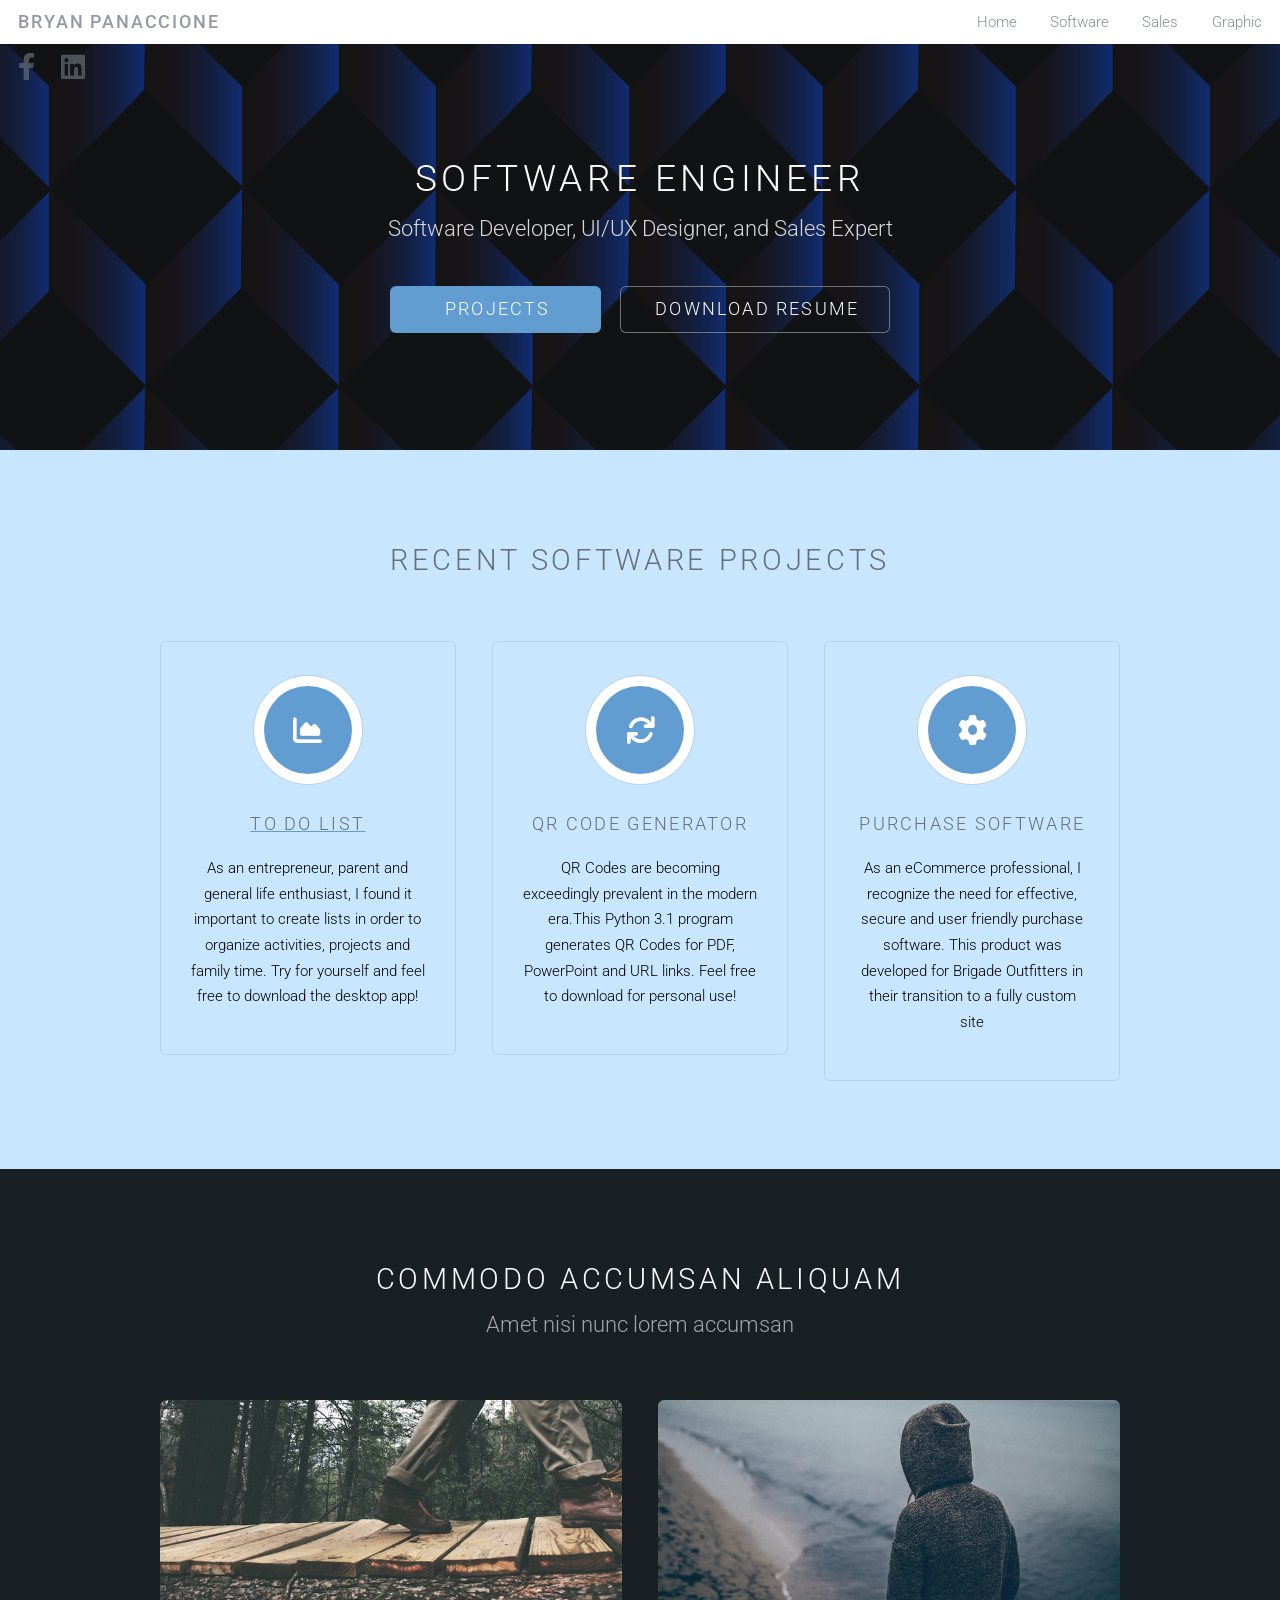
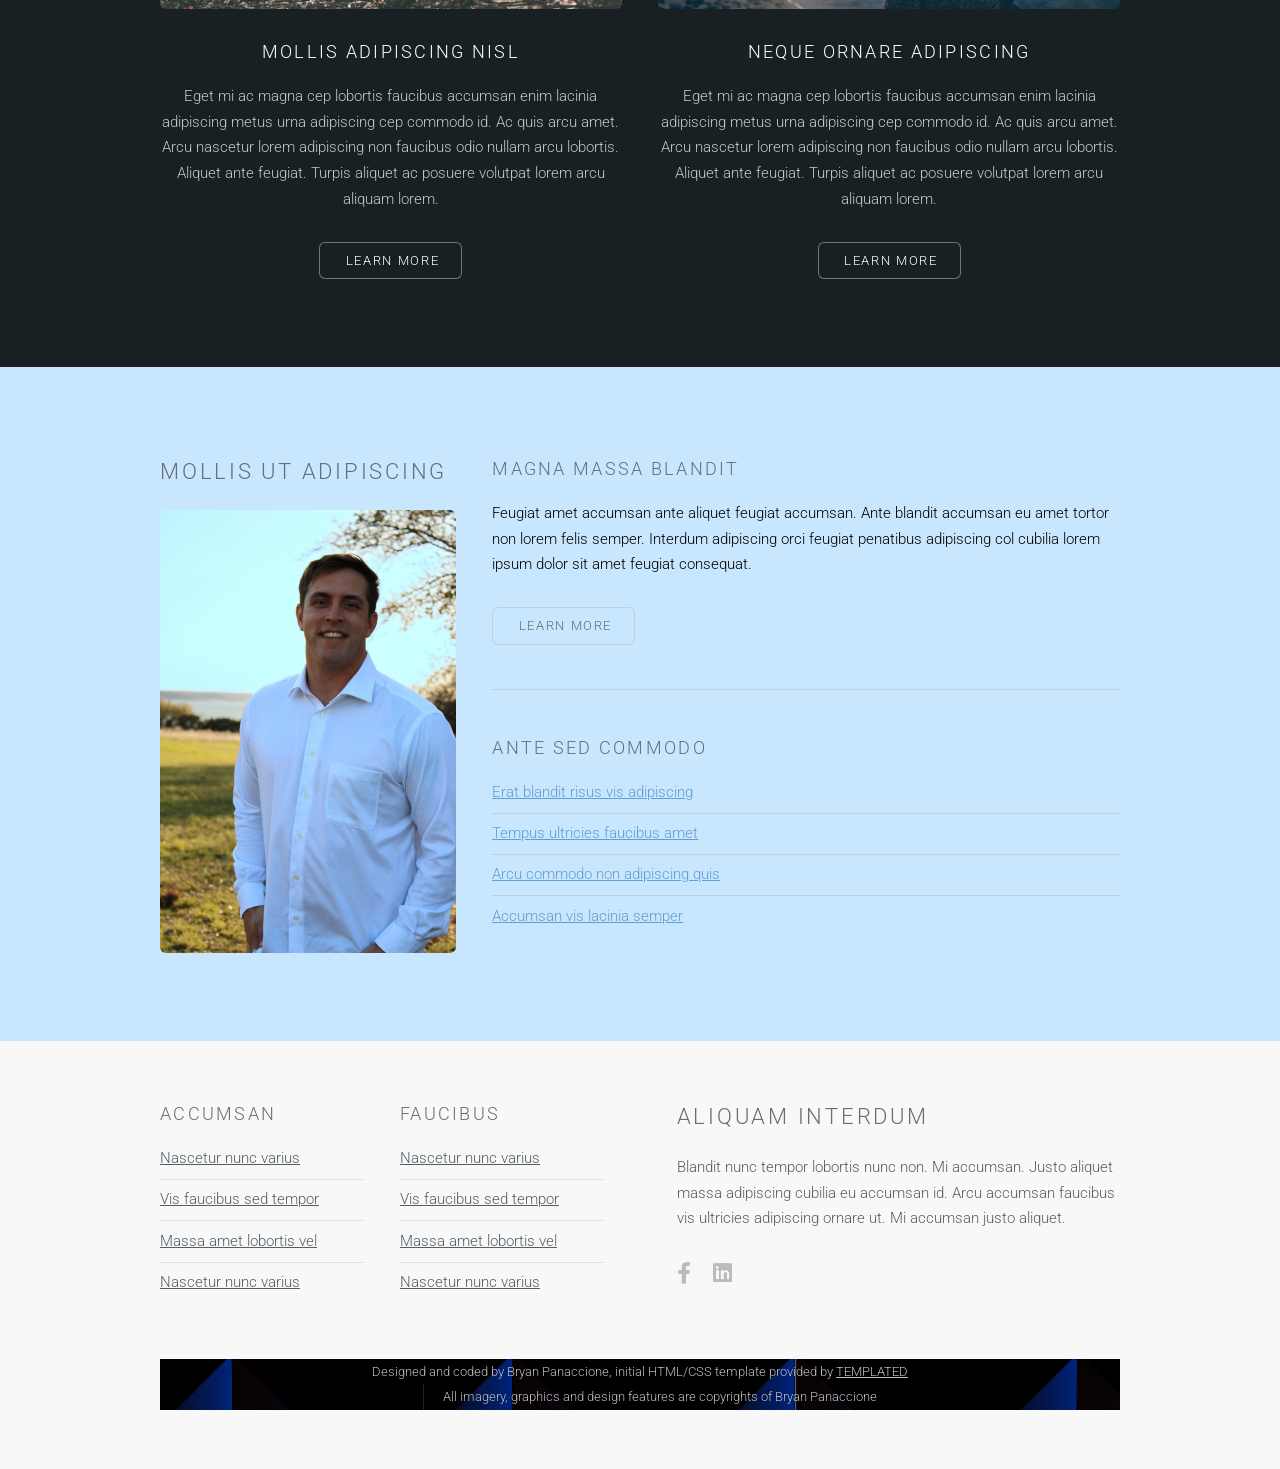
<file: ION_SDE/index.html>
<!DOCTYPE HTML>

<html>
<head>
<title> Bryan Panaccione</title>
<link href="favicon.ico" rel="icon" type="image/x-icon" />
<meta http-equiv="content-type" content="text/html; charset=utf-8" />
<meta name="description" content="" />
<meta name="keywords" content="" />
<!--[if lte IE 8]><script src="js/html5shiv.js"></script><![endif]--> 
<script src="js/jquery.min.js"></script> 
<script src="js/skel.min.js"></script> 
<script src="js/skel-layers.min.js"></script> 
<script src="js/init.js"></script>
	<link rel="stylesheet" href="https://cdnjs.cloudflare.com/ajax/libs/font-awesome/6.0.0-beta2/css/all.min.css" integrity="sha512-YWzhKL2whUzgiheMoBFwW8CKV4qpHQAEuvilg9FAn5VJUDwKZZxkJNuGM4XkWuk94WCrrwslk8yWNGmY1EduTA==" crossorigin="anonymous" referrerpolicy="no-referrer" />
<noscript>
<link rel="stylesheet" href="css/skel.css" />
<link rel="stylesheet" href="css/style.css" />
<link rel="stylesheet" href="css/style-xlarge.css" />
</noscript>
</head>
<body id="top">

<!-- Header -->
<header id="header" class="skel-layers-fixed">
  <h1><a href="index.html">Bryan Panaccione</a>
    <ul class="icons">
      <li><a href="#" class="icon fa-facebook"><span class="label">Facebook</span></a></li>
      <li><a href="#" class="icon fa-linkedin"><span class="label">LinkedIn</span></a></li>
    </ul>
  </h1>
  <nav id="nav">
    <ul>
      <li><a href="index.html" class = "button_alt">Home</a></li>
      <li><a href="left-sidebar.html" class = "button_alt">Software</a></li>
      <li><a href="right-sidebar.html" class = "button_alt">Sales</a></li>
      <li><a href="no-sidebar.html" class = "button_alt">Graphic</a></li>
      <!-- <li><a href="#" class="button special">Resume</a></li> -->
    </ul>
  </nav>
</header>

<!-- Banner -->
<section id="banner">
  <div class="inner">
    <h2>Software Engineer</h2>
    <p>Software Developer, UI/UX Designer, and Sales Expert</p>
    <ul class="actions">
      <li><a href="#content" class="button big special">Projects</a></li>
      <li><a href="right-sidebar.html" class="button big alt">Download Resume</a></li>
    </ul>
  </div>
</section>

<!-- One -->
<section id="one" class="wrapper style1">
  <header class="major">
    <h2>Recent Software Projects</h2>
  </header>
  <div class="container">
    <div class="row">
      <div class="4u">
        <section class="special box"> <i class="icon fa-area-chart major"></i> <a href="left-sidebar.html">
          <h3>To Do List</h3>
          </a>
          <p>As an entrepreneur, parent and general life enthusiast, I found it important  to create lists in order to organize activities, projects and family time. Try for yourself and feel free to download the desktop app!</p>
        </section>
      </div>
      <div class="4u">
        <section class="special box"> <i class="icon fa-refresh major"></i>
          <h3>QR Code Generator</h3>
          <p>QR Codes are becoming exceedingly prevalent in the modern era.This Python 3.1 program generates QR Codes for PDF, PowerPoint and URL links. Feel free to download for personal use!</p>
        </section>
      </div>
      <div class="4u">
        <section class="special box"> <i class="icon fa-cog major"></i>
          <h3>Purchase Software</h3>
          <p>As an eCommerce professional, I recognize the need for effective, secure and user friendly purchase software. This product was developed for Brigade Outfitters in their transition to a fully custom site</p>
        </section>
      </div>
    </div>
  </div>
</section>

<!-- Two -->
<section id="two" class="wrapper style2">
  <header class="major">
    <h2>Commodo accumsan aliquam</h2>
    <p>Amet nisi nunc lorem accumsan</p>
  </header>
  <div class="container">
    <div class="row">
      <div class="6u">
        <section class="special"> <a href="#" class="image fit"><img src="images/pic01.jpg" alt="" /></a>
          <h3>Mollis adipiscing nisl</h3>
          <p>Eget mi ac magna cep lobortis faucibus accumsan enim lacinia adipiscing metus urna adipiscing cep commodo id. Ac quis arcu amet. Arcu nascetur lorem adipiscing non faucibus odio nullam arcu lobortis. Aliquet ante feugiat. Turpis aliquet ac posuere volutpat lorem arcu aliquam lorem.</p>
          <ul class="actions">
            <li><a href="#" class="button alt">Learn More</a></li>
          </ul>
        </section>
      </div>
      <div class="6u">
        <section class="special"> <a href="#" class="image fit"><img src="images/pic02.jpg" alt="" /></a>
          <h3>Neque ornare adipiscing</h3>
          <p>Eget mi ac magna cep lobortis faucibus accumsan enim lacinia adipiscing metus urna adipiscing cep commodo id. Ac quis arcu amet. Arcu nascetur lorem adipiscing non faucibus odio nullam arcu lobortis. Aliquet ante feugiat. Turpis aliquet ac posuere volutpat lorem arcu aliquam lorem.</p>
          <ul class="actions">
            <li><a href="#" class="button alt">Learn More</a></li>
          </ul>
        </section>
      </div>
    </div>
  </div>
</section>

<!-- Three -->
<section id="three" class="wrapper style1">
  <div class="container">
    <div class="row">
      <div class="4u">
        <section>
          <h2>Mollis ut adipiscing</h2>
          <a href="#" class="image fit"><img src="images/LinkedIn_Bryan.jpg" alt="" /></a> </section>
      </div>
      <div class="8u">
        <section>
          <h3>Magna massa blandit</h3>
          <p>Feugiat amet accumsan ante aliquet feugiat accumsan. Ante blandit accumsan eu amet tortor non lorem felis semper. Interdum adipiscing orci feugiat penatibus adipiscing col cubilia lorem ipsum dolor sit amet feugiat consequat.</p>
          <ul class="actions">
            <li><a href="#" class="button alt">Learn More</a></li>
          </ul>
        </section>
        <hr />
        <section>
          <h3>Ante sed commodo</h3>
          <ul class="alt">
            <li><a href="#">Erat blandit risus vis adipiscing</a></li>
            <li><a href="#">Tempus ultricies faucibus amet</a></li>
            <li><a href="#">Arcu commodo non adipiscing quis</a></li>
            <li><a href="#">Accumsan vis lacinia semper</a></li>
          </ul>
        </section>
      </div>
    </div>
  </div>
</section>

<!-- Section 4 -->
<section>
  <div class="container"> </div>
</section>

<!-- Footer -->
<footer id="footer">
  <div class="container">
    <div class="row double">
      <div class="6u">
        <div class="row collapse-at-2">
          <div class="6u">
            <h3>Accumsan</h3>
            <ul class="alt">
              <li><a href="#">Nascetur nunc varius</a></li>
              <li><a href="#">Vis faucibus sed tempor</a></li>
              <li><a href="#">Massa amet lobortis vel</a></li>
              <li><a href="#">Nascetur nunc varius</a></li>
            </ul>
          </div>
          <div class="6u">
            <h3>Faucibus</h3>
            <ul class="alt">
              <li><a href="#">Nascetur nunc varius</a></li>
              <li><a href="#">Vis faucibus sed tempor</a></li>
              <li><a href="#">Massa amet lobortis vel</a></li>
              <li><a href="#">Nascetur nunc varius</a></li>
            </ul>
          </div>
        </div>
      </div>
      <div class="6u">
        <h2>Aliquam Interdum</h2>
        <p>Blandit nunc tempor lobortis nunc non. Mi accumsan. Justo aliquet massa adipiscing cubilia eu accumsan id. Arcu accumsan faucibus vis ultricies adipiscing ornare ut. Mi accumsan justo aliquet.</p>
        <ul class="icons">
          <li><a href="#" class="icon fa-facebook"><span class="label">Facebook</span></a></li>
          <li><a href="#" class="icon fa-linkedin"><span class="label">LinkedIn</span></a></li>
        </ul>
      </div>
    </div>
    <div class="bottomBlockAll">
      <ul class="copyright">
        <li>Designed and coded by Bryan Panaccione, initial HTML/CSS template provided by <a href="http://templated.co">TEMPLATED</a></li>
        <li>All imagery, graphics and design features are copyrights of Bryan Panaccione</li>
      </ul>
    </div>
  </div>
</footer>
</body>
</html>
</file>
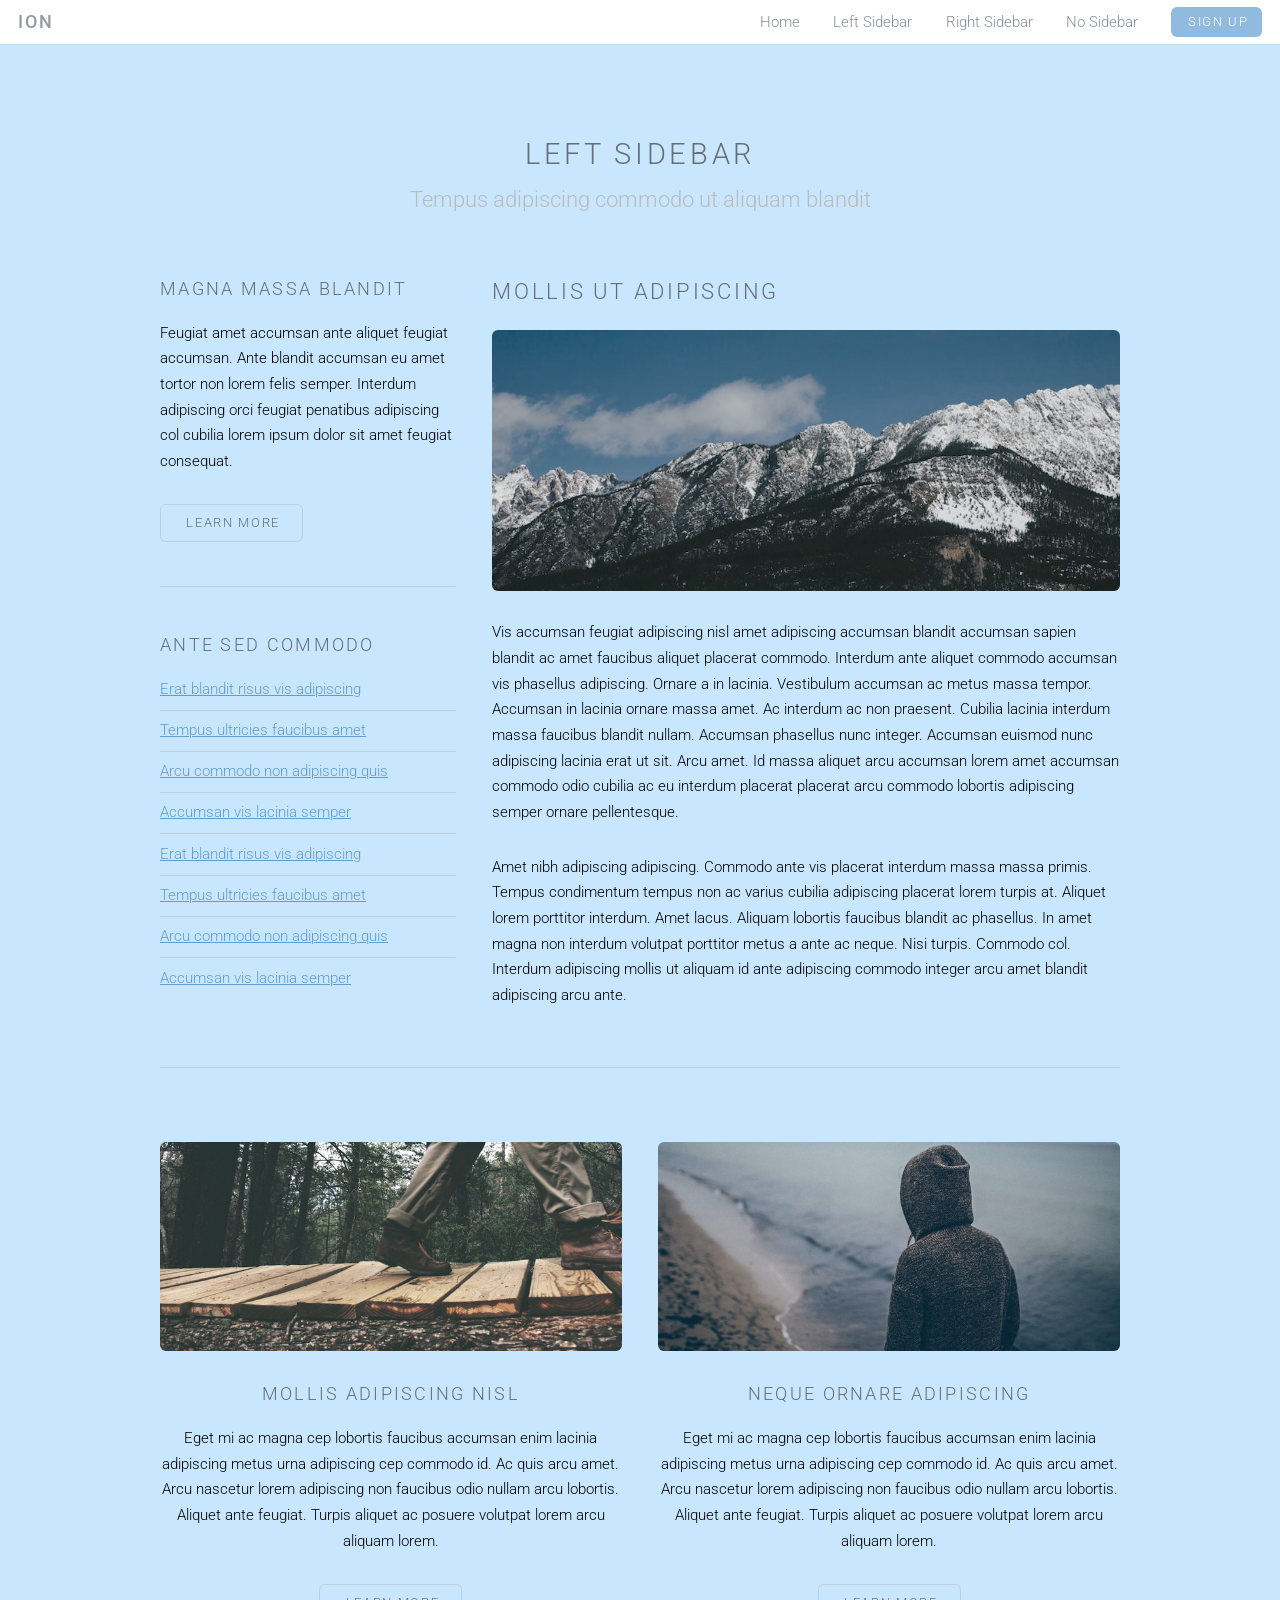
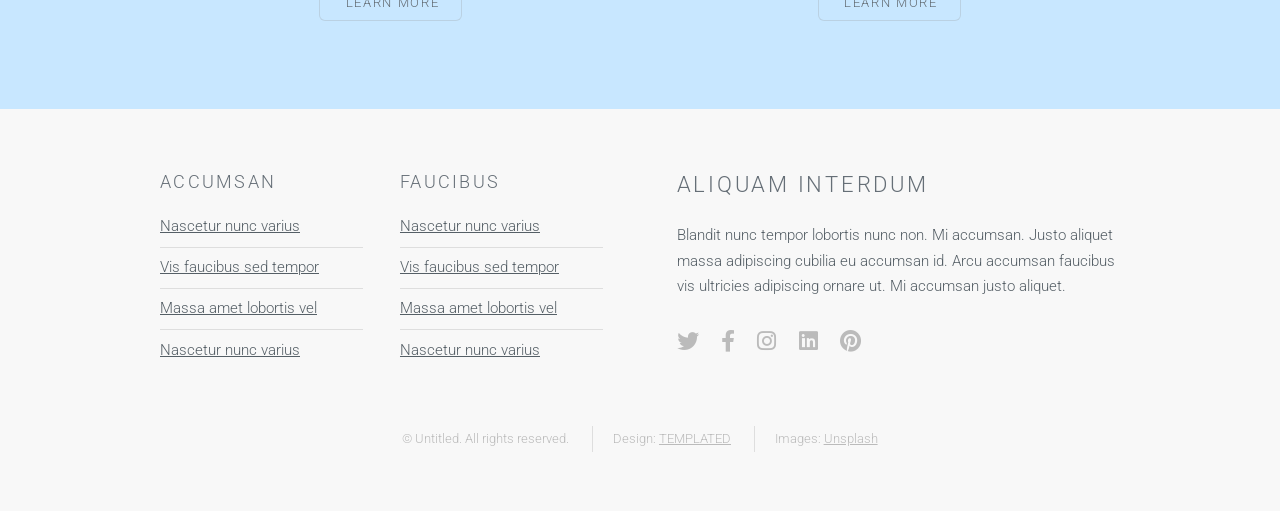
<file: ION_SDE/left-sidebar.html>
<!DOCTYPE HTML>
<!--
	Ion by TEMPLATED
	templated.co @templatedco
	Released for free under the Creative Commons Attribution 3.0 license (templated.co/license)
-->
<html>
<head>
<title>Left Sidebar - Ion by TEMPLATED</title>
<meta http-equiv="content-type" content="text/html; charset=utf-8" />
<meta name="description" content="" />
<meta name="keywords" content="" />
<!--[if lte IE 8]><script src="js/html5shiv.js"></script><![endif]--> 
<script src="js/jquery.min.js"></script> 
<script src="js/skel.min.js"></script> 
<script src="js/skel-layers.min.js"></script> 
<script src="js/init.js"></script>
<link rel="stylesheet" href="https://cdnjs.cloudflare.com/ajax/libs/font-awesome/6.0.0-beta2/css/all.min.css" integrity="sha512-YWzhKL2whUzgiheMoBFwW8CKV4qpHQAEuvilg9FAn5VJUDwKZZxkJNuGM4XkWuk94WCrrwslk8yWNGmY1EduTA==" crossorigin="anonymous" referrerpolicy="no-referrer" />
<noscript>
<link rel="stylesheet" href="css/skel.css" />
<link rel="stylesheet" href="css/style.css" />
<link rel="stylesheet" href="css/style-xlarge.css" />
</noscript>
</head>
<body id="top">

<!-- Header -->
<header id="header" class="skel-layers-fixed">
  <h1><a href="#">Ion</a></h1>
  <nav id="nav">
    <ul>
      <li><a href="index.html">Home</a></li>
      <li><a href="left-sidebar.html">Left Sidebar</a></li>
      <li><a href="right-sidebar.html">Right Sidebar</a></li>
      <li><a href="no-sidebar.html">No Sidebar</a></li>
      <li><a href="#" class="button special">Sign Up</a></li>
    </ul>
  </nav>
</header>

<!-- Main -->
<section id="main" class="wrapper style1">
  <header class="major">
    <h2>Left Sidebar</h2>
    <p>Tempus adipiscing commodo ut aliquam blandit</p>
  </header>
  <div class="container">
    <div class="row">
      <div class="4u">
        <section>
          <h3>Magna massa blandit</h3>
          <p>Feugiat amet accumsan ante aliquet feugiat accumsan. Ante blandit accumsan eu amet tortor non lorem felis semper. Interdum adipiscing orci feugiat penatibus adipiscing col cubilia lorem ipsum dolor sit amet feugiat consequat.</p>
          <ul class="actions">
            <li><a href="#" class="button alt">Learn More</a></li>
          </ul>
        </section>
        <hr />
        <section>
          <h3>Ante sed commodo</h3>
          <ul class="alt">
            <li><a href="#">Erat blandit risus vis adipiscing</a></li>
            <li><a href="#">Tempus ultricies faucibus amet</a></li>
            <li><a href="#">Arcu commodo non adipiscing quis</a></li>
            <li><a href="#">Accumsan vis lacinia semper</a></li>
            <li><a href="#">Erat blandit risus vis adipiscing</a></li>
            <li><a href="#">Tempus ultricies faucibus amet</a></li>
            <li><a href="#">Arcu commodo non adipiscing quis</a></li>
            <li><a href="#">Accumsan vis lacinia semper</a></li>
          </ul>
        </section>
      </div>
      <div class="8u skel-cell-important">
        <section>
          <h2>Mollis ut adipiscing</h2>
          <a href="#" class="image fit"><img src="images/pic03.jpg" alt="" /></a>
          <p>Vis accumsan feugiat adipiscing nisl amet adipiscing accumsan blandit accumsan sapien blandit ac amet faucibus aliquet placerat commodo. Interdum ante aliquet commodo accumsan vis phasellus adipiscing. Ornare a in lacinia. Vestibulum accumsan ac metus massa tempor. Accumsan in lacinia ornare massa amet. Ac interdum ac non praesent. Cubilia lacinia interdum massa faucibus blandit nullam. Accumsan phasellus nunc integer. Accumsan euismod nunc adipiscing lacinia erat ut sit. Arcu amet. Id massa aliquet arcu accumsan lorem amet accumsan commodo odio cubilia ac eu interdum placerat placerat arcu commodo lobortis adipiscing semper ornare pellentesque.</p>
          <p>Amet nibh adipiscing adipiscing. Commodo ante vis placerat interdum massa massa primis. Tempus condimentum tempus non ac varius cubilia adipiscing placerat lorem turpis at. Aliquet lorem porttitor interdum. Amet lacus. Aliquam lobortis faucibus blandit ac phasellus. In amet magna non interdum volutpat porttitor metus a ante ac neque. Nisi turpis. Commodo col. Interdum adipiscing mollis ut aliquam id ante adipiscing commodo integer arcu amet blandit adipiscing arcu ante.</p>
        </section>
      </div>
    </div>
    <hr class="major" />
    <div class="row">
      <div class="6u">
        <section class="special"> <a href="#" class="image fit"><img src="images/pic01.jpg" alt="" /></a>
          <h3>Mollis adipiscing nisl</h3>
          <p>Eget mi ac magna cep lobortis faucibus accumsan enim lacinia adipiscing metus urna adipiscing cep commodo id. Ac quis arcu amet. Arcu nascetur lorem adipiscing non faucibus odio nullam arcu lobortis. Aliquet ante feugiat. Turpis aliquet ac posuere volutpat lorem arcu aliquam lorem.</p>
          <ul class="actions">
            <li><a href="#" class="button alt">Learn More</a></li>
          </ul>
        </section>
      </div>
      <div class="6u">
        <section class="special"> <a href="#" class="image fit"><img src="images/pic02.jpg" alt="" /></a>
          <h3>Neque ornare adipiscing</h3>
          <p>Eget mi ac magna cep lobortis faucibus accumsan enim lacinia adipiscing metus urna adipiscing cep commodo id. Ac quis arcu amet. Arcu nascetur lorem adipiscing non faucibus odio nullam arcu lobortis. Aliquet ante feugiat. Turpis aliquet ac posuere volutpat lorem arcu aliquam lorem.</p>
          <ul class="actions">
            <li><a href="#" class="button alt">Learn More</a></li>
          </ul>
        </section>
      </div>
    </div>
  </div>
</section>

<!-- Footer -->
<footer id="footer">
  <div class="container">
    <div class="row double">
      <div class="6u">
        <div class="row collapse-at-2">
          <div class="6u">
            <h3>Accumsan</h3>
            <ul class="alt">
              <li><a href="#">Nascetur nunc varius</a></li>
              <li><a href="#">Vis faucibus sed tempor</a></li>
              <li><a href="#">Massa amet lobortis vel</a></li>
              <li><a href="#">Nascetur nunc varius</a></li>
            </ul>
          </div>
          <div class="6u">
            <h3>Faucibus</h3>
            <ul class="alt">
              <li><a href="#">Nascetur nunc varius</a></li>
              <li><a href="#">Vis faucibus sed tempor</a></li>
              <li><a href="#">Massa amet lobortis vel</a></li>
              <li><a href="#">Nascetur nunc varius</a></li>
            </ul>
          </div>
        </div>
      </div>
      <div class="6u">
        <h2>Aliquam Interdum</h2>
        <p>Blandit nunc tempor lobortis nunc non. Mi accumsan. Justo aliquet massa adipiscing cubilia eu accumsan id. Arcu accumsan faucibus vis ultricies adipiscing ornare ut. Mi accumsan justo aliquet.</p>
        <ul class="icons">
          <li><a href="#" class="icon fa-twitter"><span class="label">Twitter</span></a></li>
          <li><a href="#" class="icon fa-facebook"><span class="label">Facebook</span></a></li>
          <li><a href="#" class="icon fa-instagram"><span class="label">Instagram</span></a></li>
          <li><a href="#" class="icon fa-linkedin"><span class="label">LinkedIn</span></a></li>
          <li><a href="#" class="icon fa-pinterest"><span class="label">Pinterest</span></a></li>
        </ul>
      </div>
    </div>
    <ul class="copyright">
      <li>&copy; Untitled. All rights reserved.</li>
      <li>Design: <a href="http://templated.co">TEMPLATED</a></li>
      <li>Images: <a href="http://unsplash.com">Unsplash</a></li>
    </ul>
  </div>
</footer>
</body>
</html>
</file>
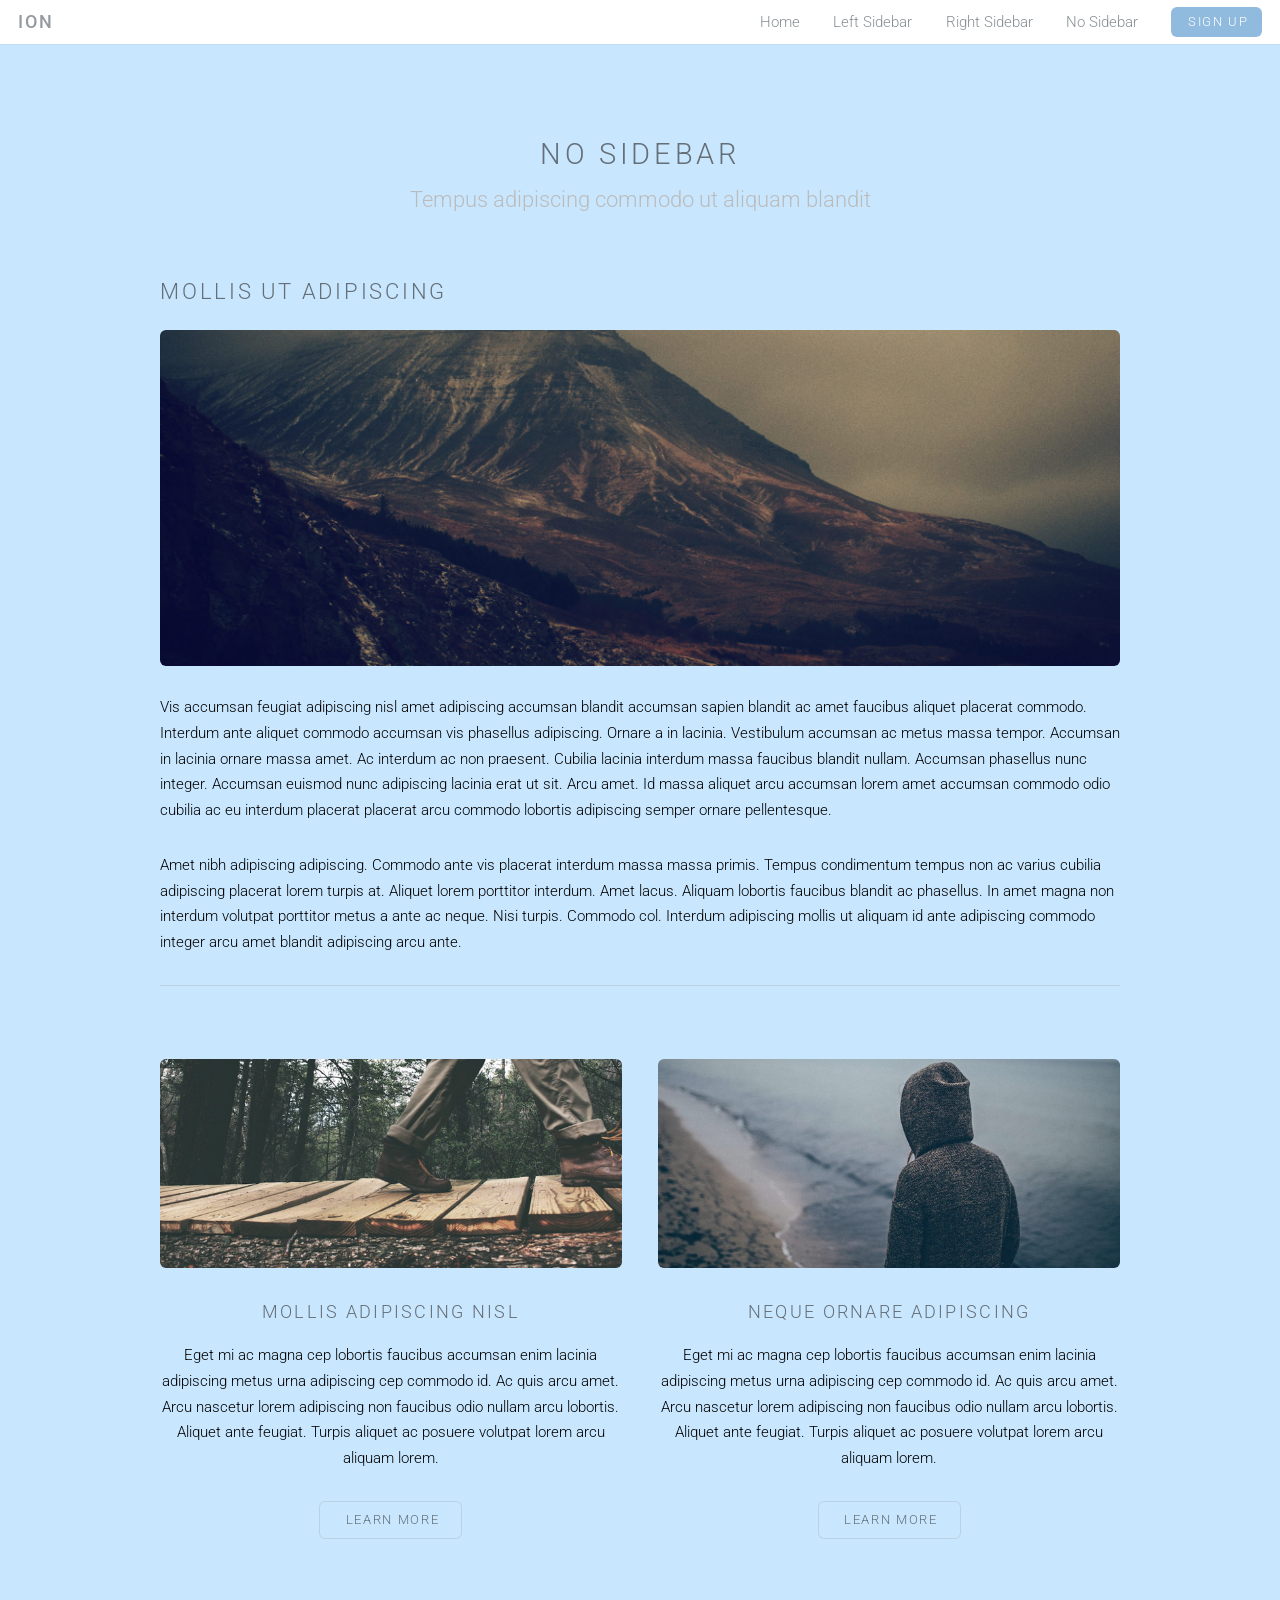
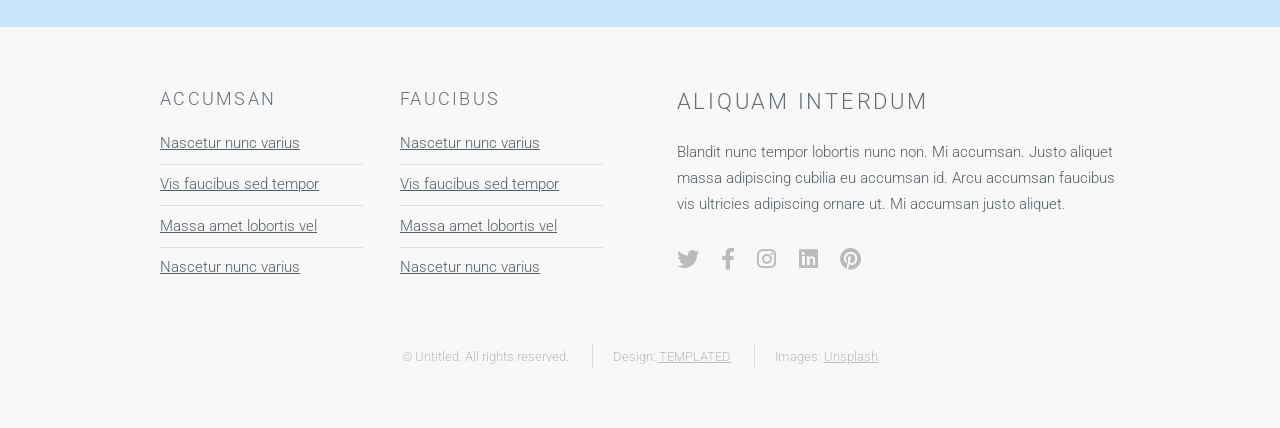
<file: ION_SDE/no-sidebar.html>
<!DOCTYPE HTML>
<!--
	Ion by TEMPLATED
	templated.co @templatedco
	Released for free under the Creative Commons Attribution 3.0 license (templated.co/license)
-->
<html>
	<head>
		<title>No Sidebar - Ion by TEMPLATED</title>
		<meta http-equiv="content-type" content="text/html; charset=utf-8" />
		<meta name="description" content="" />
		<meta name="keywords" content="" />
		<!--[if lte IE 8]><script src="js/html5shiv.js"></script><![endif]-->
		<script src="js/jquery.min.js"></script>
		<script src="js/skel.min.js"></script>
		<script src="js/skel-layers.min.js"></script>
		<script src="js/init.js"></script>
		<link rel="stylesheet" href="https://cdnjs.cloudflare.com/ajax/libs/font-awesome/6.0.0-beta2/css/all.min.css" integrity="sha512-YWzhKL2whUzgiheMoBFwW8CKV4qpHQAEuvilg9FAn5VJUDwKZZxkJNuGM4XkWuk94WCrrwslk8yWNGmY1EduTA==" crossorigin="anonymous" referrerpolicy="no-referrer" />
		<noscript>
			<link rel="stylesheet" href="css/skel.css" />
			<link rel="stylesheet" href="css/style.css" />
			<link rel="stylesheet" href="css/style-xlarge.css" />
		</noscript>
	</head>
	<body id="top">

		<!-- Header -->
			<header id="header" class="skel-layers-fixed">
				<h1><a href="#">Ion</a></h1>
				<nav id="nav">
					<ul>
						<li><a href="index.html">Home</a></li>
						<li><a href="left-sidebar.html">Left Sidebar</a></li>
						<li><a href="right-sidebar.html">Right Sidebar</a></li>
						<li><a href="no-sidebar.html">No Sidebar</a></li>
						<li><a href="#" class="button special">Sign Up</a></li>
					</ul>
				</nav>
			</header>

		<!-- Main -->
			<section id="main" class="wrapper style1">
				<header class="major">
					<h2>No Sidebar</h2>
					<p>Tempus adipiscing commodo ut aliquam blandit</p>
				</header>
				<div class="container">
					<section>
						<h2>Mollis ut adipiscing</h2>
						<a href="#" class="image fit"><img src="images/banner.jpg" alt="" /></a>
						<p>Vis accumsan feugiat adipiscing nisl amet adipiscing accumsan blandit accumsan sapien blandit ac amet faucibus aliquet placerat commodo. Interdum ante aliquet commodo accumsan vis phasellus adipiscing. Ornare a in lacinia. Vestibulum accumsan ac metus massa tempor. Accumsan in lacinia ornare massa amet. Ac interdum ac non praesent. Cubilia lacinia interdum massa faucibus blandit nullam. Accumsan phasellus nunc integer. Accumsan euismod nunc adipiscing lacinia erat ut sit. Arcu amet. Id massa aliquet arcu accumsan lorem amet accumsan commodo odio cubilia ac eu interdum placerat placerat arcu commodo lobortis adipiscing semper ornare pellentesque.</p>
						<p>Amet nibh adipiscing adipiscing. Commodo ante vis placerat interdum massa massa primis. Tempus condimentum tempus non ac varius cubilia adipiscing placerat lorem turpis at. Aliquet lorem porttitor interdum. Amet lacus. Aliquam lobortis faucibus blandit ac phasellus. In amet magna non interdum volutpat porttitor metus a ante ac neque. Nisi turpis. Commodo col. Interdum adipiscing mollis ut aliquam id ante adipiscing commodo integer arcu amet blandit adipiscing arcu ante.</p>
					</section>
					<hr class="major" />
					<div class="row">
						<div class="6u">
							<section class="special">
								<a href="#" class="image fit"><img src="images/pic01.jpg" alt="" /></a>
								<h3>Mollis adipiscing nisl</h3>
								<p>Eget mi ac magna cep lobortis faucibus accumsan enim lacinia adipiscing metus urna adipiscing cep commodo id. Ac quis arcu amet. Arcu nascetur lorem adipiscing non faucibus odio nullam arcu lobortis. Aliquet ante feugiat. Turpis aliquet ac posuere volutpat lorem arcu aliquam lorem.</p>
								<ul class="actions">
									<li><a href="#" class="button alt">Learn More</a></li>
								</ul>
							</section>
						</div>
						<div class="6u">
							<section class="special">
								<a href="#" class="image fit"><img src="images/pic02.jpg" alt="" /></a>
								<h3>Neque ornare adipiscing</h3>
								<p>Eget mi ac magna cep lobortis faucibus accumsan enim lacinia adipiscing metus urna adipiscing cep commodo id. Ac quis arcu amet. Arcu nascetur lorem adipiscing non faucibus odio nullam arcu lobortis. Aliquet ante feugiat. Turpis aliquet ac posuere volutpat lorem arcu aliquam lorem.</p>
								<ul class="actions">
									<li><a href="#" class="button alt">Learn More</a></li>
								</ul>
							</section>
						</div>
					</div>
				</div>
			</section>

		<!-- Footer -->
			<footer id="footer">
				<div class="container">
					<div class="row double">
						<div class="6u">
							<div class="row collapse-at-2">
								<div class="6u">
									<h3>Accumsan</h3>
									<ul class="alt">
										<li><a href="#">Nascetur nunc varius</a></li>
										<li><a href="#">Vis faucibus sed tempor</a></li>
										<li><a href="#">Massa amet lobortis vel</a></li>
										<li><a href="#">Nascetur nunc varius</a></li>
									</ul>
								</div>
								<div class="6u">
									<h3>Faucibus</h3>
									<ul class="alt">
										<li><a href="#">Nascetur nunc varius</a></li>
										<li><a href="#">Vis faucibus sed tempor</a></li>
										<li><a href="#">Massa amet lobortis vel</a></li>
										<li><a href="#">Nascetur nunc varius</a></li>
									</ul>
								</div>
							</div>
						</div>
						<div class="6u">
							<h2>Aliquam Interdum</h2>
							<p>Blandit nunc tempor lobortis nunc non. Mi accumsan. Justo aliquet massa adipiscing cubilia eu accumsan id. Arcu accumsan faucibus vis ultricies adipiscing ornare ut. Mi accumsan justo aliquet.</p>
							<ul class="icons">
								<li><a href="#" class="icon fa-twitter"><span class="label">Twitter</span></a></li>
								<li><a href="#" class="icon fa-facebook"><span class="label">Facebook</span></a></li>
								<li><a href="#" class="icon fa-instagram"><span class="label">Instagram</span></a></li>
								<li><a href="#" class="icon fa-linkedin"><span class="label">LinkedIn</span></a></li>
								<li><a href="#" class="icon fa-pinterest"><span class="label">Pinterest</span></a></li>
							</ul>
						</div>
					</div>
					<ul class="copyright">
						<li>&copy; Untitled. All rights reserved.</li>
						<li>Design: <a href="http://templated.co">TEMPLATED</a></li>
						<li>Images: <a href="http://unsplash.com">Unsplash</a></li>
					</ul>
				</div>
			</footer>

	</body>
</html>
</file>
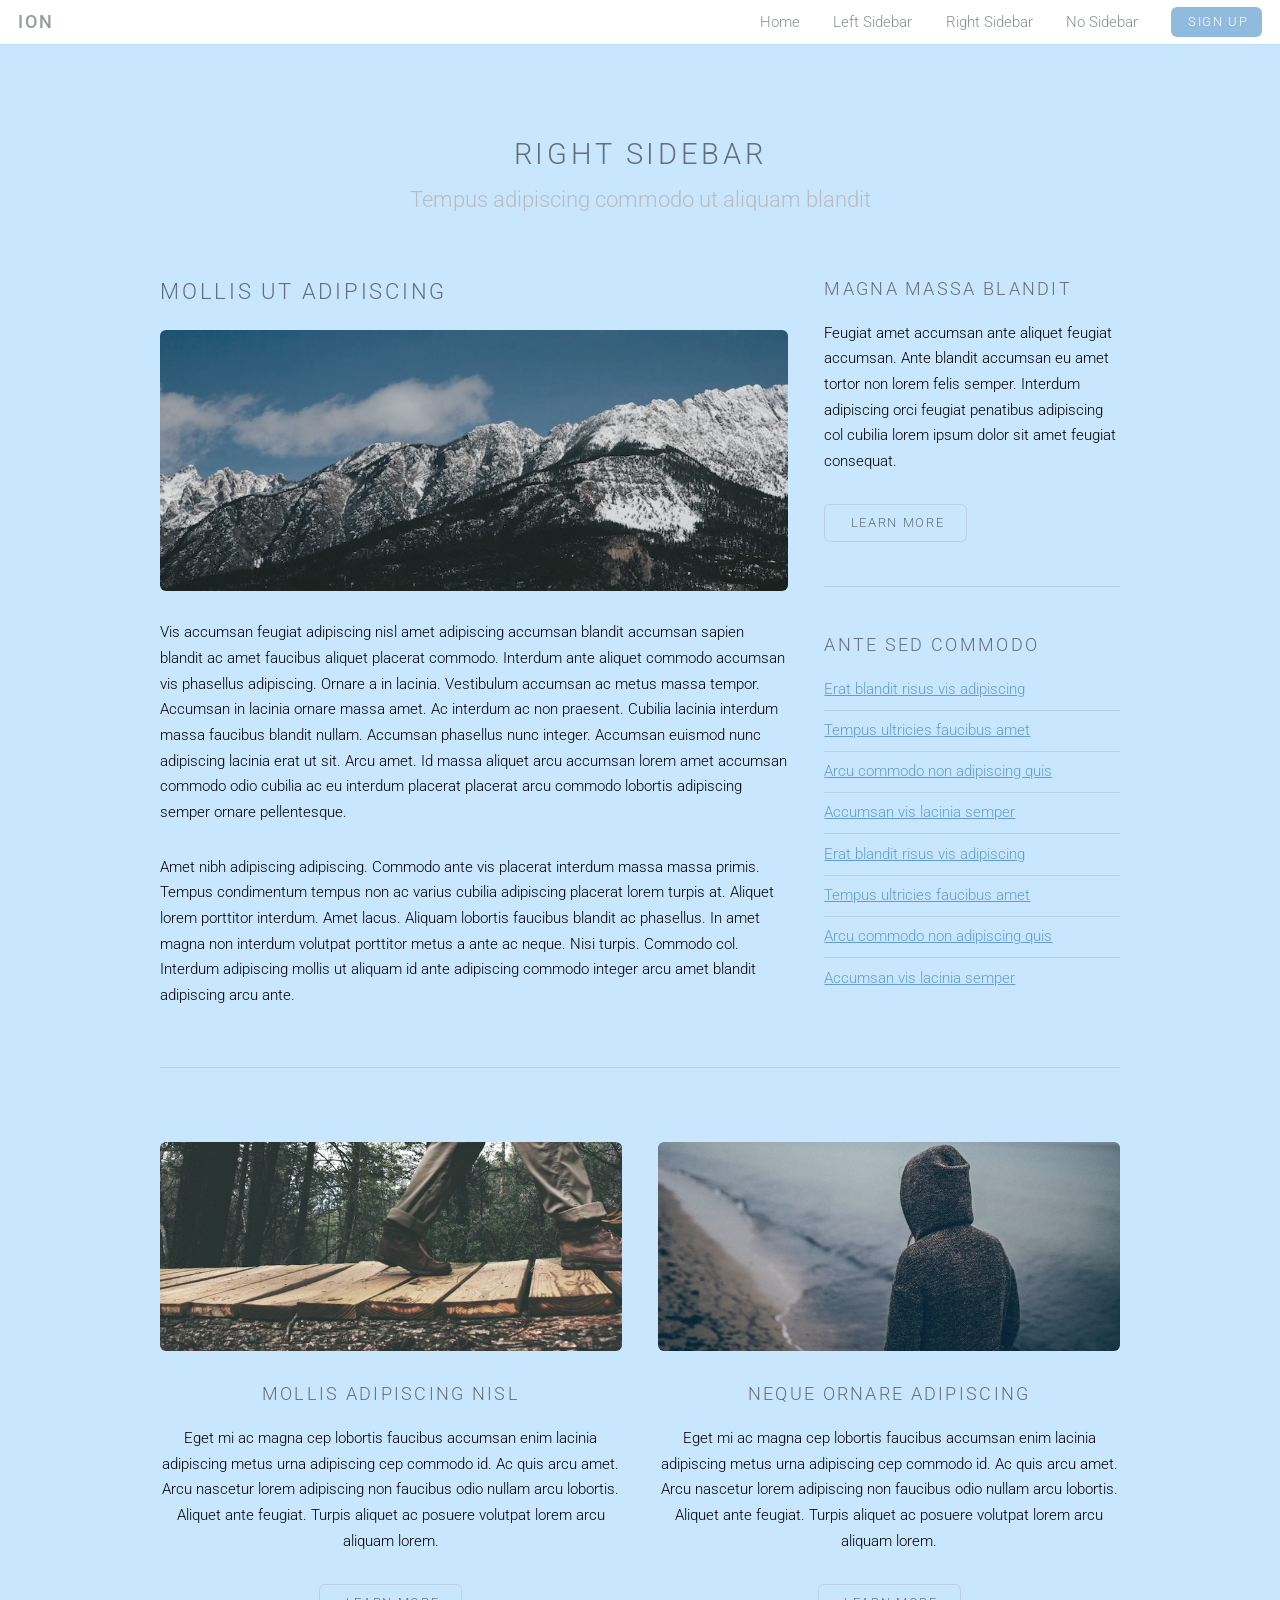
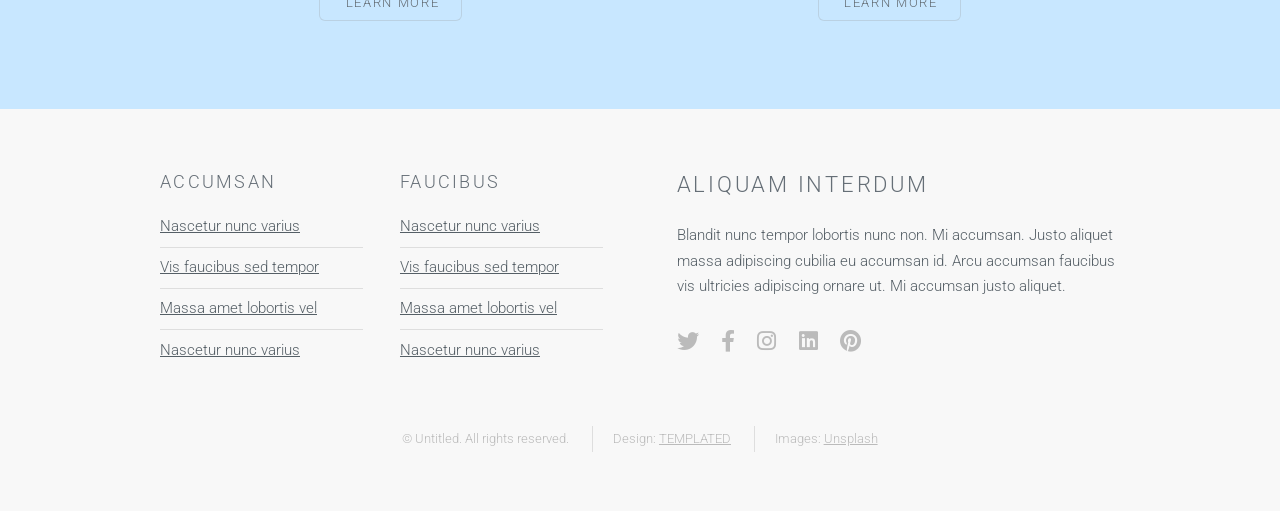
<file: ION_SDE/right-sidebar.html>
<!DOCTYPE HTML>
<!--
	Ion by TEMPLATED
	templated.co @templatedco
	Released for free under the Creative Commons Attribution 3.0 license (templated.co/license)
-->
<html>
	<head>
		<title>Right Sidebar - Ion by TEMPLATED</title>
		<meta http-equiv="content-type" content="text/html; charset=utf-8" />
		<meta name="description" content="" />
		<meta name="keywords" content="" />
		<!--[if lte IE 8]><script src="js/html5shiv.js"></script><![endif]-->
		<script src="js/jquery.min.js"></script>
		<script src="js/skel.min.js"></script>
		<script src="js/skel-layers.min.js"></script>
		<script src="js/init.js"></script>
		<link rel="stylesheet" href="https://cdnjs.cloudflare.com/ajax/libs/font-awesome/6.0.0-beta2/css/all.min.css" integrity="sha512-YWzhKL2whUzgiheMoBFwW8CKV4qpHQAEuvilg9FAn5VJUDwKZZxkJNuGM4XkWuk94WCrrwslk8yWNGmY1EduTA==" crossorigin="anonymous" referrerpolicy="no-referrer" />
		<noscript>
			<link rel="stylesheet" href="css/skel.css" />
			<link rel="stylesheet" href="css/style.css" />
			<link rel="stylesheet" href="css/style-xlarge.css" />
		</noscript>
	</head>
	<body id="top">

		<!-- Header -->
			<header id="header" class="skel-layers-fixed">
				<h1><a href="#">Ion</a></h1>
				<nav id="nav">
					<ul>
						<li><a href="index.html">Home</a></li>
						<li><a href="left-sidebar.html">Left Sidebar</a></li>
						<li><a href="right-sidebar.html">Right Sidebar</a></li>
						<li><a href="no-sidebar.html">No Sidebar</a></li>
						<li><a href="#" class="button special">Sign Up</a></li>
					</ul>
				</nav>
			</header>

		<!-- Main -->
			<section id="main" class="wrapper style1">
				<header class="major">
					<h2>Right Sidebar</h2>
					<p>Tempus adipiscing commodo ut aliquam blandit</p>
				</header>
				<div class="container">
					<div class="row">
						<div class="8u">
							<section>
								<h2>Mollis ut adipiscing</h2>
								<a href="#" class="image fit"><img src="images/pic03.jpg" alt="" /></a>
								<p>Vis accumsan feugiat adipiscing nisl amet adipiscing accumsan blandit accumsan sapien blandit ac amet faucibus aliquet placerat commodo. Interdum ante aliquet commodo accumsan vis phasellus adipiscing. Ornare a in lacinia. Vestibulum accumsan ac metus massa tempor. Accumsan in lacinia ornare massa amet. Ac interdum ac non praesent. Cubilia lacinia interdum massa faucibus blandit nullam. Accumsan phasellus nunc integer. Accumsan euismod nunc adipiscing lacinia erat ut sit. Arcu amet. Id massa aliquet arcu accumsan lorem amet accumsan commodo odio cubilia ac eu interdum placerat placerat arcu commodo lobortis adipiscing semper ornare pellentesque.</p>
								<p>Amet nibh adipiscing adipiscing. Commodo ante vis placerat interdum massa massa primis. Tempus condimentum tempus non ac varius cubilia adipiscing placerat lorem turpis at. Aliquet lorem porttitor interdum. Amet lacus. Aliquam lobortis faucibus blandit ac phasellus. In amet magna non interdum volutpat porttitor metus a ante ac neque. Nisi turpis. Commodo col. Interdum adipiscing mollis ut aliquam id ante adipiscing commodo integer arcu amet blandit adipiscing arcu ante.</p>
							</section>
						</div>
						<div class="4u">
							<section>
								<h3>Magna massa blandit</h3>
								<p>Feugiat amet accumsan ante aliquet feugiat accumsan. Ante blandit accumsan eu amet tortor non lorem felis semper. Interdum adipiscing orci feugiat penatibus adipiscing col cubilia lorem ipsum dolor sit amet feugiat consequat.</p>
								<ul class="actions">
									<li><a href="#" class="button alt">Learn More</a></li>
								</ul>
							</section>
							<hr />
							<section>
								<h3>Ante sed commodo</h3>
								<ul class="alt">
									<li><a href="#">Erat blandit risus vis adipiscing</a></li>
									<li><a href="#">Tempus ultricies faucibus amet</a></li>
									<li><a href="#">Arcu commodo non adipiscing quis</a></li>
									<li><a href="#">Accumsan vis lacinia semper</a></li>
									<li><a href="#">Erat blandit risus vis adipiscing</a></li>
									<li><a href="#">Tempus ultricies faucibus amet</a></li>
									<li><a href="#">Arcu commodo non adipiscing quis</a></li>
									<li><a href="#">Accumsan vis lacinia semper</a></li>
								</ul>
							</section>
						</div>
					</div>
					<hr class="major" />
					<div class="row">
						<div class="6u">
							<section class="special">
								<a href="#" class="image fit"><img src="images/pic01.jpg" alt="" /></a>
								<h3>Mollis adipiscing nisl</h3>
								<p>Eget mi ac magna cep lobortis faucibus accumsan enim lacinia adipiscing metus urna adipiscing cep commodo id. Ac quis arcu amet. Arcu nascetur lorem adipiscing non faucibus odio nullam arcu lobortis. Aliquet ante feugiat. Turpis aliquet ac posuere volutpat lorem arcu aliquam lorem.</p>
								<ul class="actions">
									<li><a href="#" class="button alt">Learn More</a></li>
								</ul>
							</section>
						</div>
						<div class="6u">
							<section class="special">
								<a href="#" class="image fit"><img src="images/pic02.jpg" alt="" /></a>
								<h3>Neque ornare adipiscing</h3>
								<p>Eget mi ac magna cep lobortis faucibus accumsan enim lacinia adipiscing metus urna adipiscing cep commodo id. Ac quis arcu amet. Arcu nascetur lorem adipiscing non faucibus odio nullam arcu lobortis. Aliquet ante feugiat. Turpis aliquet ac posuere volutpat lorem arcu aliquam lorem.</p>
								<ul class="actions">
									<li><a href="#" class="button alt">Learn More</a></li>
								</ul>
							</section>
						</div>
					</div>
				</div>
			</section>

		<!-- Footer -->
			<footer id="footer">
				<div class="container">
					<div class="row double">
						<div class="6u">
							<div class="row collapse-at-2">
								<div class="6u">
									<h3>Accumsan</h3>
									<ul class="alt">
										<li><a href="#">Nascetur nunc varius</a></li>
										<li><a href="#">Vis faucibus sed tempor</a></li>
										<li><a href="#">Massa amet lobortis vel</a></li>
										<li><a href="#">Nascetur nunc varius</a></li>
									</ul>
								</div>
								<div class="6u">
									<h3>Faucibus</h3>
									<ul class="alt">
										<li><a href="#">Nascetur nunc varius</a></li>
										<li><a href="#">Vis faucibus sed tempor</a></li>
										<li><a href="#">Massa amet lobortis vel</a></li>
										<li><a href="#">Nascetur nunc varius</a></li>
									</ul>
								</div>
							</div>
						</div>
						<div class="6u">
							<h2>Aliquam Interdum</h2>
							<p>Blandit nunc tempor lobortis nunc non. Mi accumsan. Justo aliquet massa adipiscing cubilia eu accumsan id. Arcu accumsan faucibus vis ultricies adipiscing ornare ut. Mi accumsan justo aliquet.</p>
							<ul class="icons">
								<li><a href="#" class="icon fa-twitter"><span class="label">Twitter</span></a></li>
								<li><a href="#" class="icon fa-facebook"><span class="label">Facebook</span></a></li>
								<li><a href="#" class="icon fa-instagram"><span class="label">Instagram</span></a></li>
								<li><a href="#" class="icon fa-linkedin"><span class="label">LinkedIn</span></a></li>
								<li><a href="#" class="icon fa-pinterest"><span class="label">Pinterest</span></a></li>
							</ul>
						</div>
					</div>
					<ul class="copyright">
						<li>&copy; Untitled. All rights reserved.</li>
						<li>Design: <a href="http://templated.co">TEMPLATED</a></li>
						<li>Images: <a href="http://unsplash.com">Unsplash</a></li>
					</ul>
				</div>
			</footer>

	</body>
</html>
</file>
<file: ION_SDE/css/skel.css>
/* Resets (http://meyerweb.com/eric/tools/css/reset/ | v2.0 | 20110126 | License: none (public domain)) */
html, body, div, span, applet, object, iframe, h1, h2, h3, h4, h5, h6, p, blockquote, pre, a, abbr, acronym, address, big, cite, code, del, dfn, em, img, ins, kbd, q, s, samp, small, strike, strong, sub, sup, tt, var, b, u, i, center, dl, dt, dd, ol, ul, li, fieldset, form, label, legend, table, caption, tbody, tfoot, thead, tr, th, td, article, aside, canvas, details, embed, figure, figcaption, footer, header, hgroup, menu, nav, output, ruby, section, summary, time, mark, audio, video {
  margin: 0;
  padding: 0;
  border: 0;
  font-size: 100%;
  font: inherit;
  vertical-align: baseline;
}
article, aside, details, figcaption, figure, footer, header, hgroup, menu, nav, section {
  display: block;
}
body {
  line-height: 1;
}
ol, ul {
  list-style: none;
}
blockquote, q {
  quotes: none;
}
blockquote:before, blockquote:after, q:before, q:after {
  content: '';
  content: none;
}
table {
  border-collapse: collapse;
  border-spacing: 0;
}
body {
  -webkit-text-size-adjust: none
}


/* Box Model */
*, *:before, *:after {
  -moz-box-sizing: border-box;
  -webkit-box-sizing: border-box;
  box-sizing: border-box;
}
/* Container */
body {
  /* min-width: (containers) */
  min-width: 1200px;
}
.container {
  margin-left: auto;
  margin-right: auto;
  /* width: (containers) */
  width: 1200px;
}
/* Modifiers */
.container.small {
  /* width: (containers) * 0.75; */
  width: 900px;
}
.container.big {
  width: 100%;
  /* max-width: (containers) * 1.25; */
  max-width: 1500px;
  /* min-width: (containers); */
  min-width: 1200px;
}
/* Grid */
.\31 2u {
  width: 100%
}
.\31 1u {
  width: 91.6666666667%
}
.\31 0u {
  width: 83.3333333333%
}
.\39 u {
  width: 75%
}
.\38 u {
  width: 66.6666666667%
}
.\37 u {
  width: 58.3333333333%
}
.\36 u {
  width: 50%
}
.\35 u {
  width: 41.6666666667%
}
.\34 u {
  width: 33.3333333333%
}
.\33 u {
  width: 25%
}
.\32 u {
  width: 16.6666666667%
}
.\31 u {
  width: 8.3333333333%
}
.\-11u {
  margin-left: 91.6666666667%
}
.\-10u {
  margin-left: 83.3333333333%
}
.\-9u {
  margin-left: 75%
}
.\-8u {
  margin-left: 66.6666666667%
}
.\-7u {
  margin-left: 58.3333333333%
}
.\-6u {
  margin-left: 50%
}
.\-5u {
  margin-left: 41.6666666667%
}
.\-4u {
  margin-left: 33.3333333333%
}
.\-3u {
  margin-left: 25%
}
.\-2u {
  margin-left: 16.6666666667%
}
.\-1u {
  margin-left: 8.3333333333%
}
/* Rows */
.row > * {
  float: left;
}
.row:after {
  content: '';
  display: block;
  clear: both;
  height: 0;
}
.row:first-child > * {
  padding-top: 0 !important;
}
.row.uniform > * > :first-child {
  margin-top: 0;
}
.row.uniform > * > :last-child {
  margin-bottom: 0;
}
/* Normal */
.row > * {
  /* padding-left: (gutters.vertical) */
  padding-left: 4em;
}
.row + .row > * {
  /* padding: (gutters.horizontal) 0 0 (gutters.vertical) */
  padding: 0 0 0 4em;
}
.row {
  /* margin-left: -(gutters.vertical) */
  margin-left: -4em;
}
.row + .row.uniform > * {
  /* padding: (gutters.vertical) 0 0 (gutters.vertical) */
  padding: 4em 0 0 4em;
}
/* Flush */
.row.flush > * {
  padding-left: 0;
}
.row + .row.flush > * {
  padding: 0;
}
.row.flush {
  margin-left: 0;
}
.row + .row.uniform.flush > * {
  padding: 0;
}
/* Quarter */
.row.quarter > * {
  /* padding-left: (gutters.vertical * 0.25) */
  padding-left: 1em;
}
.row + .row.quarter > * {
  /* padding: (gutters.horizontal * 0.25) 0 0 (gutters.vertical * 0.25) */
  padding: 0 0 0 1em;
}
.row.quarter {
  /* margin-left: -(gutters.vertical * 0.25) */
  margin-left: -1em;
}
.row + .row.uniform.quarter > * {
  /* padding: (gutters.vertical * 0.25) 0 0 (gutters.vertical * 0.25) */
  padding: 1em 0 0 1em;
}
/* Half */
.row.half > * {
  /* padding-left: (gutters.vertical * 0.5) */
  padding-left: 2em;
}
.row + .row.half > * {
  /* padding: (gutters.horizontal * 0.5) 0 0 (gutters.vertical * 0.5) */
  padding: 0 0 0 2em;
}
.row.half {
  /* margin-left: -(gutters.vertical * 0.5) */
  margin-left: -2em;
}
.row + .row.uniform.half > * {
  /* padding: (gutters.vertical * 0.5) 0 0 (gutters.vertical * 0.5) */
  padding: 2em 0 0 2em;
}
/* One and (a) Half */
.row.oneandhalf > * {
  /* padding-left: (gutters.vertical * 1.5) */
  padding-left: 6em;
}
.row + .row.oneandhalf > * {
  /* padding: (gutters.horizontal * 1.5) 0 0 (gutters.vertical * 1.5) */
  padding: 0 0 0 6em;
}
.row.oneandhalf {
  /* margin-left: -(gutters.vertical * 1.5) */
  margin-left: -6em;
}
.row + .row.uniform.oneandhalf > * {
  /* padding: (gutters.vertical * 1.5) 0 0 (gutters.vertical * 1.5) */
  padding: 6em 0 0 6em;
}
/* Double */
.row.double > * {
  /* padding-left: (gutters.vertical * 2) */
  padding-left: 8em;
}
.row + .row.double > * {
  /* padding: (gutters.horizontal * 2) 0 0 (gutters.vertical * 2) */
  padding: 0 0 0 8em;
}
.row.double {
  /* margin-left: -(gutters.vertical * 2) */
  margin-left: -8em;
}
.row + .row.uniform.double > * {
  /* padding: (gutters.vertical * 2) 0 0 (gutters.vertical * 2) */
  padding: 8em 0 0 8em;
}
</file>
<file: ION_SDE/css/style-xlarge.css>
body, input, select, textarea {
  font-size: 12pt;
}

#banner {
  padding: 9em 0;
}
</file>
<file: ION_SDE/css/style.css>
@charset "UTF-8";
/*@import url(font-awesome.min.css);*/
@import url("http://fonts.googleapis.com/css?family=Roboto:500,300");
/*
	Ion by TEMPLATED
	templated.co @templatedco
	Released for free under the Creative Commons Attribution 3.0 license (templated.co/license)
*/
/* Basic */

.taskDiv{
	display:flex;
margin-bottom: 2em;
	border-bottom: thick;
}
.task{
	font-family: "Roboto", Helvetica, sans-serif;
	font-weight: bold;
	list-style: none;
	align-content: flex-end;
	min-width: 30vw;
	float: left;
}
.markFinished li {
	opacity: 70%;
	text-decoration:line-through;
}
.user-inputStr{
	background: white;
	border-bottom-color: black
}
.todo-container{
	display: flex;
	justify-content: center;
	align-items: center;
}
.checked-Item, .deleted-Item{
	background: none;
	color:gray;
	border:none;
}
.fa-trash-can, .fa-check {
	pointer-events: none;
}
.checked-Item:hover{
	font-size: 1.3em;
	color:green;
	transition-duration: .25s;
	cursor: pointer;
}
.slideOut{
	transform: scale(0);
	transition-duration: .75s;
}
.task:hover{
	color:gray;
	cursor:none;
}
.deleted-Item:hover{
	font-size: 1.2em;
	color:red;
	transition-duration: .25s;
	cursor: pointer;
}
body {
  background: #fff;
}
body, input, select, textarea {
  color: #555f66;
  font-family: "Roboto", Helvetica, sans-serif;
  font-size: 14pt;
  font-weight: 300;
  line-height: 1.75em;
}
a {
  color: #629DD1;
  text-decoration: underline;
}
a:hover {
  text-decoration: none;
}
strong, b {
  color: #666f77;
  font-weight: 500;
}
em, i {
  font-style: italic;
}
p {
  margin: 0 0 2em 0;
}
h1, h2, h3, h4, h5, h6 {
  color: #666f77;
  font-weight: 300;
  line-height: 1em;
  margin: 0 0 1em 0;
  text-transform: uppercase;
  letter-spacing: 0.125em;
}
h1 a, h2 a, h3 a, h4 a, h5 a, h6 a {
  color: inherit;
  text-decoration: none;
}
h2 {
  font-size: 1.5em;
  line-height: 1.5em;
}
h3 {
  font-size: 1.25em;
  line-height: 1.5em;
}
h4 {
  font-size: 1em;
  line-height: 1.5em;
}
h5 {
  font-size: 0.9em;
  line-height: 1.5em;
}
h6 {
  font-size: 0.7em;
  line-height: 1.5em;
}
sub {
  font-size: 0.8em;
  position: relative;
  top: 0.5em;
}
sup {
  font-size: 0.8em;
  position: relative;
  top: -0.5em;
}
hr {
  border: 0;
  border-bottom: solid 1px rgba(144, 144, 144, 0.25);
  margin: 3em 0;
}
hr.toDoTopline {
  border: 0;
  border-bottom: double #908C8C;
  margin: 1em 0;
}
hr.major {
  margin: 2em 0 5em 0;
}
blockquote {
  border-left: solid 4px rgba(144, 144, 144, 0.25);
  font-style: italic;
  margin: 0 0 2em 0;
  padding: 0.5em 0 0.5em 2em;
}
code {
  background: rgba(144, 144, 144, 0.075);
  border-radius: 6px;
  border: solid 1px rgba(144, 144, 144, 0.25);
  font-family: "Courier New", monospace;
  font-size: 0.9em;
  margin: 0 0.25em;
  padding: 0.25em 0.65em;
}
pre {
  -webkit-overflow-scrolling: touch;
  font-family: "Courier New", monospace;
  font-size: 0.9em;
  margin: 0 0 2em 0;
  overflow-x: auto;
}
pre code {
  display: block;
  line-height: 1.75em;
  padding: 1em 1.5em;
}
.align-left {
  text-align: left;
}
.align-center {
  text-align: center;
}
.align-right {
  text-align: right;
}
/* Section/Article */
section.special, article.special {
  text-align: center;
}
header p {
  color: #bbb;
  position: relative;
  margin: 0 0 1.5em 0;
}
header h2 + p {
  font-size: 1.25em;
  margin-top: -1em;
  line-height: 1.5em;
}
header h3 + p {
  font-size: 1.1em;
  margin-top: -0.85em;
  line-height: 1.5em;
}
header h4 + p, header h5 + p, header h6 + p {
  font-size: 0.9em;
  margin-top: -0.75em;
  line-height: 1.5em;
}
header.major {
  text-align: center;
  margin: 0 0 4em 0;
}
header.major h2 {
  font-size: 2em;
}
header.major h2 + p {
  font-size: 1.5em;
  margin: -1em 0 2em 0;
}
/* Form */
form {
  margin: 0 0 2em 0;
}
label {
  color: #666f77;
  display: block;
  font-size: 0.9em;
  font-weight: 500;
  margin: 0 0 1em 0;
}
input[type="text"], input[type="password"], input[type="email"], select, textarea {
  -moz-appearance: none;
  -webkit-appearance: none;
  -o-appearance: none;
  -ms-appearance: none;
  appearance: none;
  background: rgba(144, 144, 144, 0.075);
  border-radius: 6px;
  border: none;
  border: solid 1px rgba(144, 144, 144, 0.25);
  color: inherit;
  display: block;
  outline: 0;
  padding: 0 1em;
  text-decoration: none;
  width: 100%;
}
input[type="text"]:invalid, input[type="password"]:invalid, input[type="email"]:invalid, select:invalid, textarea:invalid {
  box-shadow: none;
}
input[type="text"]:focus, input[type="password"]:focus, input[type="email"]:focus, select:focus, textarea:focus {
  border-color: #629DD1;
  box-shadow: 0 0 0 1px #629DD1;
}

input.user-inputStr{
	border: none;
	border-bottom: 4px white;
	float: left;
	position: relative;
	
}
.select-wrapper {
  text-decoration: none;
  display: block;
  position: relative;
}
.select-wrapper:before {
  content: "";
  -moz-osx-font-smoothing: grayscale;
  -webkit-font-smoothing: antialiased;
  font-family: FontAwesome;
  font-style: normal;
  font-weight: normal;
  text-transform: none !important;
}
.select-wrapper:before {
  color: rgba(144, 144, 144, 0.25);
  display: block;
  height: 2.75em;
  line-height: 2.75em;
  pointer-events: none;
  position: absolute;
  right: 0;
  text-align: center;
  top: 0;
  width: 2.75em;
}
.select-wrapper select::-ms-expand {
  display: none;
}
input[type="text"], input[type="password"], input[type="email"], select {
  height: 2.75em;
}
textarea {
  padding: 0.75em 1em;
}
input[type="checkbox"], input[type="radio"] {
  -moz-appearance: none;
  -webkit-appearance: none;
  -o-appearance: none;
  -ms-appearance: none;
  appearance: none;
  display: block;
  float: left;
  margin-right: -2em;
  opacity: 0;
  width: 1em;
  z-index: -1;
}
input[type="checkbox"] + label, input[type="radio"] + label {
  text-decoration: none;
  color: #555f66;
  cursor: pointer;
  display: inline-block;
  font-size: 1em;
  font-weight: 300;
  padding-left: 2.4em;
  padding-right: 0.75em;
  position: relative;
}
input[type="checkbox"] + label:before, input[type="radio"] + label:before {
  -moz-osx-font-smoothing: grayscale;
  -webkit-font-smoothing: antialiased;
  font-family: FontAwesome;
  font-style: normal;
  font-weight: normal;
  text-transform: none !important;
}
input[type="checkbox"] + label:before, input[type="radio"] + label:before {
  background: rgba(144, 144, 144, 0.075);
  border-radius: 6px;
  border: solid 1px rgba(144, 144, 144, 0.25);
  content: '';
  display: inline-block;
  height: 1.65em;
  left: 0;
  line-height: 1.58125em;
  position: absolute;
  text-align: center;
  top: 0;
  width: 1.65em;
}
input[type="checkbox"]:checked + label:before, input[type="radio"]:checked + label:before {
  background: #192024;
  border-color: #192024;
  color: #ffffff;
  content: '\f00c';
}
input[type="checkbox"]:focus + label:before, input[type="radio"]:focus + label:before {
  border-color: #629DD1;
  box-shadow: 0 0 0 1px #629DD1;
}
input[type="checkbox"] + label:before {
  border-radius: 6px;
}
input[type="radio"] + label:before {
  border-radius: 100%;
}
::-webkit-input-placeholder {
  color: #bbb !important;
  opacity: 1.0;
}
:-moz-placeholder {
  color: #bbb !important;
  opacity: 1.0;
}
::-moz-placeholder {
  color: #bbb !important;
  opacity: 1.0;
}
:-ms-input-placeholder {
  color: #bbb !important;
  opacity: 1.0;
}
.formerize-placeholder {
  color: #bbb !important;
  opacity: 1.0;
}
/* Box */
.box {
  border-radius: 6px;
  border: solid 1px rgba(144, 144, 144, 0.25);
  margin-bottom: 2em;
  padding: 3em 2em;
}
.box > :last-child, .box > :last-child > :last-child, .box > :last-child > :last-child > :last-child {
  margin-bottom: 0;
}
.box.alt {
  border: 0;
  border-radius: 0;
  padding: 0;
}
/* Icon */
.icon {
  text-decoration: none;
  border-bottom: none;
  position: relative;
}
.icon:before {
  -moz-osx-font-smoothing: grayscale;
  -webkit-font-smoothing: antialiased;
  font-family: FontAwesome;
  font-style: normal;
  font-weight: normal;
  text-transform: none !important;
}
.icon > .label {
  display: none;
}
.icon.major {
  display: inline-block;
  margin: 0 0 1.25em 0;
  color: #ffffff;
  background: #629DD1;
  width: 3em;
  height: 3em;
  font-size: 2em;
  text-align: center;
  line-height: 3em;
  border-radius: 100%;
  box-shadow: 0 0 0 10px #fff, 0 0 0 11px rgba(144, 144, 144, 0.25);
}
/* Image */
.image {
  border-radius: 6px;
  border: 0;
  display: inline-block;
  position: relative;
}
.image img {
  border-radius: 6px;
  display: block;
}
.image.left {
  float: left;
  padding: 0 1.5em 1em 0;
  top: 0.25em;
}
.image.right {
  float: right;
  padding: 0 0 1em 1.5em;
  top: 0.25em;
}
.image.fit {
  display: block;
  margin: 0 0 2em 0;
  width: 100%;
}
.image.fit img {
  display: block;
  width: 100%;
}
/* List */
ol {
  list-style: decimal;
  margin: 0 0 2em 0;
  padding-left: 1.25em;
}
ol li {
  padding-left: 0.25em;
}
ul {
  list-style: disc;
  margin: 0 0 2em 0;
  padding-left: 1em;
}
ul li {
  padding-left: 0.5em;
}
ul.alt {
  list-style: none;
  padding-left: 0;
}
ul.alt li {
  border-top: solid 1px rgba(144, 144, 144, 0.25);
  padding: 0.5em 0;
}
ul.alt li:first-child {
  border-top: 0;
  padding-top: 0;
}
ul.icons {
  cursor: default;
  list-style: none;
  padding-left: 0;
}
ul.icons li {
  display: inline-block;
  padding: 0 1.25em 0 0;
}
ul.icons li:last-child {
  padding-right: 0;
}
ul.icons li .icon:before {
  font-size: 1.5em;
}
ul.actions {
  cursor: default;
  list-style: none;
  padding-left: 0;
}
ul.actions li {
  display: inline-block;
  padding: 0 1em 0 0;
  vertical-align: middle;
}
ul.actions li:last-child {
  padding-right: 0;
}
ul.actions.small li {
  padding: 0 0.5em 0 0;
}
ul.actions.vertical li {
  display: block;
  padding: 1em 0 0 0;
}
ul.actions.vertical li:first-child {
  padding-top: 0;
}
ul.actions.vertical li > * {
  margin-bottom: 0;
}
ul.actions.vertical.small li {
  padding: 0.5em 0 0 0;
}
ul.actions.vertical.small li:first-child {
  padding-top: 0;
}
ul.actions.fit {
  display: table;
  margin-left: -1em;
  padding: 0;
  table-layout: fixed;
  width: calc(100% + 1em);
}
ul.actions.fit li {
  display: table-cell;
  padding: 0 0 0 1em;
}
ul.actions.fit li > * {
  margin-bottom: 0;
}
ul.actions.fit.small {
  margin-left: -0.5em;
  width: calc(100% + 0.5em);
}
ul.actions.fit.small li {
  padding: 0 0 0 0.5em;
}
dl {
  margin: 0 0 2em 0;
}
/* Table */
.table-wrapper {
  -webkit-overflow-scrolling: touch;
  overflow-x: auto;
}
table {
  margin: 0 0 2em 0;
  width: 100%;
}
table tbody tr {
  border: solid 1px rgba(144, 144, 144, 0.25);
  border-left: 0;
  border-right: 0;
}
table tbody tr:nth-child(2n + 1) {
  background-color: rgba(144, 144, 144, 0.075);
}
table td {
  padding: 0.75em 0.75em;
}
table th {
  color: #666f77;
  font-size: 0.9em;
  font-weight: 500;
  padding: 0 0.75em 0.75em 0.75em;
  text-align: left;
}
table thead {
  border-bottom: solid 2px rgba(144, 144, 144, 0.25);
}
table tfoot {
  border-top: solid 2px rgba(144, 144, 144, 0.25);
}
table.alt {
  border-collapse: separate;
}
table.alt tbody tr td {
  border: solid 1px rgba(144, 144, 144, 0.25);
  border-left-width: 0;
  border-top-width: 0;
}
table.alt tbody tr td:first-child {
  border-left-width: 1px;
}
table.alt tbody tr:first-child td {
  border-top-width: 1px;
}
table.alt thead {
  border-bottom: 0;
}
table.alt tfoot {
  border-top: 0;
}
/* Button */
input[type="submit"], input[type="reset"], input[type="button"], .button {
  -moz-appearance: none;
  -webkit-appearance: none;
  -o-appearance: none;
  -ms-appearance: none;
  appearance: none;
  -moz-transition: background-color 0.2s ease-in-out, color 0.2s ease-in-out;
  -webkit-transition: background-color 0.2s ease-in-out, color 0.2s ease-in-out;
  -o-transition: background-color 0.2s ease-in-out, color 0.2s ease-in-out;
  -ms-transition: background-color 0.2s ease-in-out, color 0.2s ease-in-out;
  transition: background-color 0.2s ease-in-out, color 0.2s ease-in-out;
  background-color: #192024;
  border-radius: 6px;
  border: 0;
  color: #ffffff !important;
  cursor: pointer;
  display: inline-block;
  font-weight: 300;
  text-transform: uppercase;
  letter-spacing: 0.125em;
  font-size: 0.9em;
  height: 2.85em;
  line-height: 2.85em;
  padding: 0 1.75em;
  text-align: center;
  text-decoration: none;
  white-space: nowrap;
  text-indent: 0.25em;
}
input[type="submit"]:hover, input[type="reset"]:hover, input[type="button"]:hover, .button:hover {
  background-color: #232d33;
}
input[type="submit"]:active, input[type="reset"]:active, input[type="button"]:active, .button:active {
  background-color: #0f1315;
}
input[type="submit"].icon, input[type="reset"].icon, input[type="button"].icon, .button.icon {
  padding-left: 1.35em;
}
input[type="submit"].icon:before, input[type="reset"].icon:before, input[type="button"].icon:before, .button.icon:before {
  margin-right: 0.5em;
}
input[type="submit"].fit, input[type="reset"].fit, input[type="button"].fit, .button.fit {
  display: block;
  margin: 0 0 1em 0;
  width: 100%;
}
input[type="submit"].small, input[type="reset"].small, input[type="button"].small, .button.small {
  font-size: 0.7em;
}
input[type="submit"].big, input[type="reset"].big, input[type="button"].big, .button.big {
  font-size: 1.2em;
  height: 2.65em;
  line-height: 2.65em;
}
input[type="submit"].alt, input[type="reset"].alt, input[type="button"].alt, .button.alt {
  background-color: transparent;
  box-shadow: inset 0 0 0 1px rgba(144, 144, 144, 0.25);
  color: #666f77 !important;
}
input[type="submit"].alt:hover, input[type="reset"].alt:hover, input[type="button"].alt:hover, .button.alt:hover {
  background-color: rgba(144, 144, 144, 0.075);
}
input[type="submit"].alt:active, input[type="reset"].alt:active, input[type="button"].alt:active, .button.alt:active {
  background-color: rgba(144, 144, 144, 0.2);
}
input[type="submit"].alt.icon:before, input[type="reset"].alt.icon:before, input[type="button"].alt.icon:before, .button.alt.icon:before {
  color: #bbb;
}
input[type="submit"].special, input[type="reset"].special, input[type="button"].special, .button.special {
  background-color: #629DD1;
  color: #ffffff !important;
}
input[type="submit"].special:hover, input[type="reset"].special:hover, input[type="button"].special:hover, .button.special:hover {
  background-color: #76a9d7;
}
input[type="submit"].special:active, input[type="reset"].special:active, input[type="button"].special:active, .button.special:active {
  background-color: #4e91cb;
}
input[type="submit"].disabled, input[type="submit"]:disabled, input[type="reset"].disabled, input[type="reset"]:disabled, input[type="button"].disabled, input[type="button"]:disabled, .button.disabled, .button:disabled {
  background-color: #555f66 !important;
  box-shadow: inset 0 -0.15em 0 0 rgba(0, 0, 0, 0.15);
  color: #fff !important;
  cursor: default;
  opacity: 0.25;
}
button.submitInput{
	color: #A09F9F;
	background-color: inherit;
	border: none;
	font-size: x-large;

}
button.submitInput:hover{
	color: #FFFFFF;
	background-color: inherit;
	border: none;
	font-size: xx-large;
	cursor: pointer;
	transition-duration: .1s;
}
#todo_in_field{
	display:flex;
	margin-bottom: 4em;
}
/* Wrapper */
.wrapper {
  padding: 6em 0 4em 0;
}
.wrapper.style1 {
  background: #C8E7FF;
  color: black;
}
.wrapper.style2 {
  background: #192024;
  color: #c5c7c8;
}
.wrapper.style2 h2, .wrapper.style2 h3, .wrapper.style2 h4, .wrapper.style2 h5, .wrapper.style2 h6 {
  color: #ffffff;
}
.wrapper.style2 header p {
  color: #a3a5a7;
}
.wrapper.style2 .button.alt {
  box-shadow: inset 0 0 0 1px rgba(144, 144, 144, 0.75);
  color: #ffffff !important;
}
.wrapper.style2 .button.alt:hover {
  background-color: rgba(144, 144, 144, 0.275);
}
.wrapper.style2 .button.alt:active {
  background-color: rgba(144, 144, 144, 0.4);
}
.wrapper.style2 .button.alt.icon:before {
  color: #a3a5a7;
}
/* Header */
#skel-layers-wrapper {
  padding-top: 3em;
}
#header {
  background: #fff;
  color: #555f66;
  cursor: default;
  height: 3em;
  left: 0;
  line-height: 3em;
  position: fixed;
  top: 0;
  width: 100%;
  z-index: 10000;
  box-shadow: 0 0 0.1em 0 rgba(0, 0, 0, 0.25);
  opacity: 70%;
}
#header h1 {
  color: #666f77;
  font-weight: 500;
  height: inherit;
  left: 1.25em;
  line-height: inherit;
  margin: 0;
  padding: 0;
  position: absolute;
  top: 0;
}
#header h1 a {
  font-size: 1.25em;
}
#header h1 a:hover {
  font-size: 1.5em;
  color: blue;
}
#header nav {
  height: inherit;
  line-height: inherit;
  position: absolute;
  right: 1.25em;
  top: 0;
  vertical-align: middle;
}
#header nav > ul {
  list-style: none;
  margin: 0;
  padding-left: 0;
}
#header nav > ul > li {
  border-radius: 6px;
  display: inline-block;
  margin-left: 2em;
  padding-left: 0;
}
#header nav > ul > li a {
  -moz-transition: color 0.2s ease-in-out;
  -webkit-transition: color 0.2s ease-in-out;
  -o-transition: color 0.2s ease-in-out;
  -ms-transition: color 0.2s ease-in-out;
  transition: color 0.2s ease-in-out;
  color: #555f66;
  display: inline-block;
  text-decoration: none;
}
#header nav > ul > li a:hover {
  color: blue;
  font-weight: bold;
}
#header nav > ul > li:first-child {
  margin-left: 0;
}
#header nav > ul > li .button {
  height: 2.25em;
  line-height: 2.25em;
  margin-bottom: 0;
  padding: 0 1em;
  position: relative;
  top: -0.075em;
  vertical-align: middle;
}
#header .container {
  position: relative;
}
#header .container h1 {
  left: 0;
}
#header .container nav {
  right: 0;
}
/* Banner */
#banner {
  background-color: black;
  background-image: url("../images/blueversCrop.png");
  background-size: cover;
  background-position: center center;
  background-repeat: no-repeat;
  color: #d8d8d8;
  padding: 14em 0;
  text-align: center;
  position: relative;
}
#banner:before {
  content: '';
  position: absolute;
  left: 0;
  top: 0;
  width: 100%;
  height: 100%;
  background: rgba(64, 72, 80, 0.25);
}
#banner .inner {
  position: relative;
  z-index: 1;
}
#banner .inner :last-child {
  margin-bottom: 0;
}
#banner h2, #banner h3, #banner h4, #banner h5, #banner h6 {
  color: #ffffff;
}
#banner .button.alt {
  box-shadow: inset 0 0 0 1px rgba(144, 144, 144, 0.75);
  color: #ffffff !important;
}
#banner .button.alt:hover {
  background-color: rgba(144, 144, 144, 0.275);
}
#banner .button.alt:active {
  background-color: rgba(144, 144, 144, 0.4);
}
#banner .button.alt.icon:before {
  color: #c1c1c1;
}
#banner .button {
  min-width: 12em;
}
#banner h2 {
  font-size: 3.5em;
  line-height: 1em;
  margin: 0 0 0.5em 0;
  padding: 0;
}
#banner p {
  font-size: 1.5em;
  margin-bottom: 2em;
}
#banner p a {
  color: #ffffff;
  text-decoration: none;
}
/* Footer */
#footer {
  background: #f8f8f8;
  padding: 4em 0 6em 0;
}
#footer a {
  color: inherit;
}
#footer .copyright {
  color: #bbb;
  font-size: 0.9em;
  margin: 2em 0 0 0;
  padding: 0;
  text-align: center;
}
#footer .copyright li {
  border-left: solid 1px rgba(144, 144, 144, 0.25);
  display: inline-block;
  list-style: none;
  margin-left: 1.5em;
  padding-left: 1.5em;
}
#footer .copyright li:first-child {
  border-left: 0;
  margin-left: 0;
  padding-left: 0;
}
#footer .icons a {
  color: #bbb;
}
.bottomBlockAll {
  background-image: url("../images/blueversCrop.png");
}
</file>
